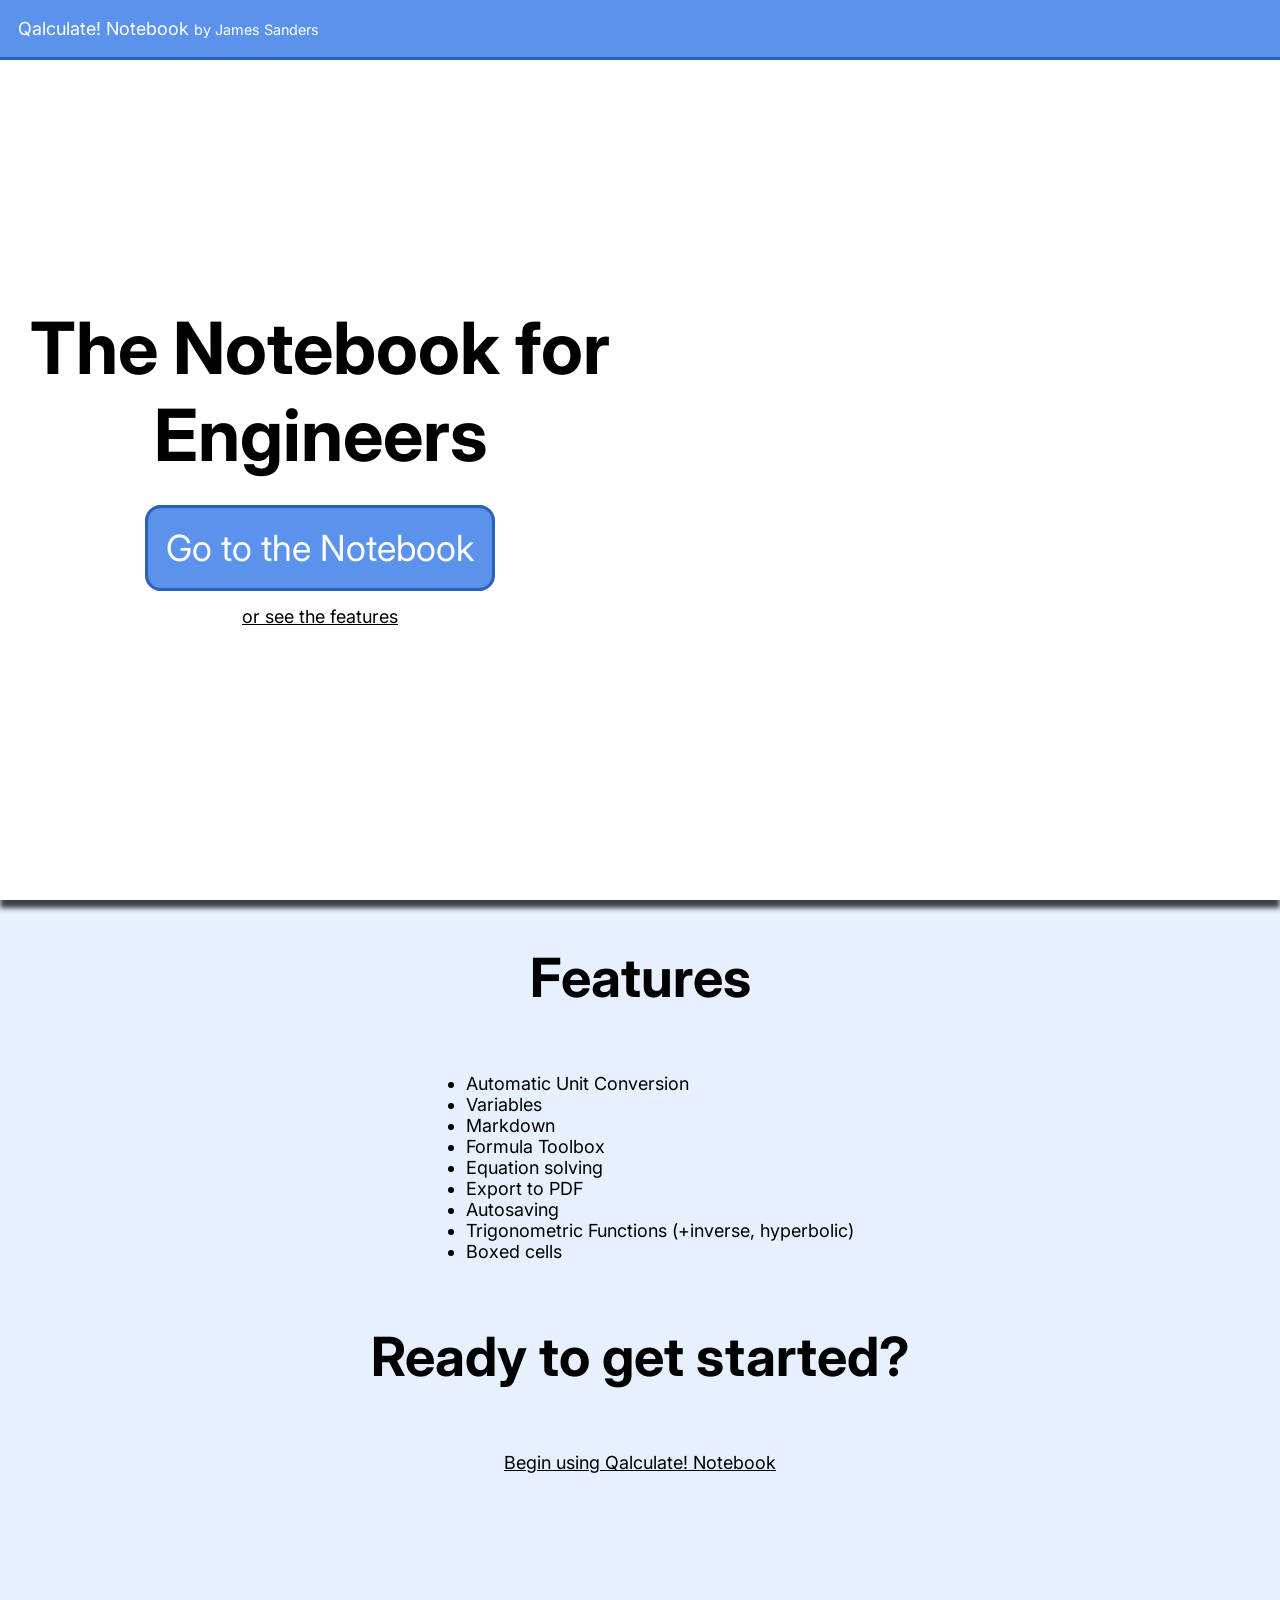
<file: landing/index.html>
<!DOCTYPE html>
<html lang="en">
<head>
	<meta charset="UTF-8">
	<meta name="viewport" content="width=device-width, initial-scale=1.0">
	<title>Qalculate! Notebook</title>
	<link rel="preconnect" href="https://fonts.googleapis.com">
	<link rel="preconnect" href="https://fonts.gstatic.com" crossorigin>
	<link href="https://fonts.googleapis.com/css2?family=Inter:ital,opsz,wght@0,14..32,100..900;1,14..32,100..900&display=swap" rel="stylesheet">
	<link rel="stylesheet" href="landing.css">
</head>
<body>
	<header>
		<p>Qalculate! Notebook <span style="font-size: 0.8em;">by James Sanders</span></p>
	</header>
	<main>
		<div style="text-align: center">
			<div>
				<h1 style="font-size: 4rem;">The Notebook for Engineers</h1>
				<p style="margin-bottom: 2rem;"><a class="a-button" style="font-size: 2rem;" href="https://qalc.steg.gy">Go to the Notebook</a></p>
				<p><a href="#Features">or see the features</a></p>
			</div>
			<div><video class="showcase" src="./showcase.mp4" playsinline autoplay muted loop></video></div>
		</div>
		<div style="background-color: var(--surface); display: flex; flex-direction: column; align-items: center;">
			<h2 id="Features">Features</h2>
			<ul>
				<li>Automatic Unit Conversion</li>
				<li>Variables</li>
				<li>Markdown</li>
				<li>Formula Toolbox</li>
				<li>Equation solving</li>
				<li>Export to PDF</li>
				<li>Autosaving</li>
				<li>Trigonometric Functions (+inverse, hyperbolic)</li>
				<li>Boxed cells</li>
			</ul>
			<h2>Ready to get started?</h2>
			<p><a href="https://qalc.steg.gy">Begin using Qalculate! Notebook</a></p>
		</div>
	</main>
</body>
</html>
</file>
<file: landing/landing.css>
:root {
	--surface: rgb(231, 240, 254);
	--active: rgb(91, 147, 236);
	--border: rgb(45, 97, 181);
}

html, body {
	width: 100%;
	font-family: Inter, 'Segoe UI', Tahoma, Geneva, Verdana, sans-serif;
	padding: 0;
	margin: 0;
	font-size: 18px;
}

header {
	position: absolute;
	width: 100%;
	background-color: var(--active);
	border-bottom: 3px solid var(--border);
	padding: 0;
	> p {
		display: inline-block;
		margin: 1rem;
	}
	color: white;
}

main {
	display: flex;
	flex-direction: column;
}

main > div {
	height: 100vh;
}

main > div:first-child {
	z-index: 1;
	align-items: center;
	display: flex;
	box-shadow: 0 8px 5px rgba(0, 0, 0, 0.733);
	> * {
		flex: 1
	}
}

.showcase {
	pointer-events: none;
}

h2 {
	font-size: 3rem;
}

a {
	color: black;
}

.a-button {
	padding: 0.5em;
	color: white;
	background-color: var(--active);
	border: 3px solid var(--border);
	border-radius: 16px;
	text-decoration: none;
}
</file>
